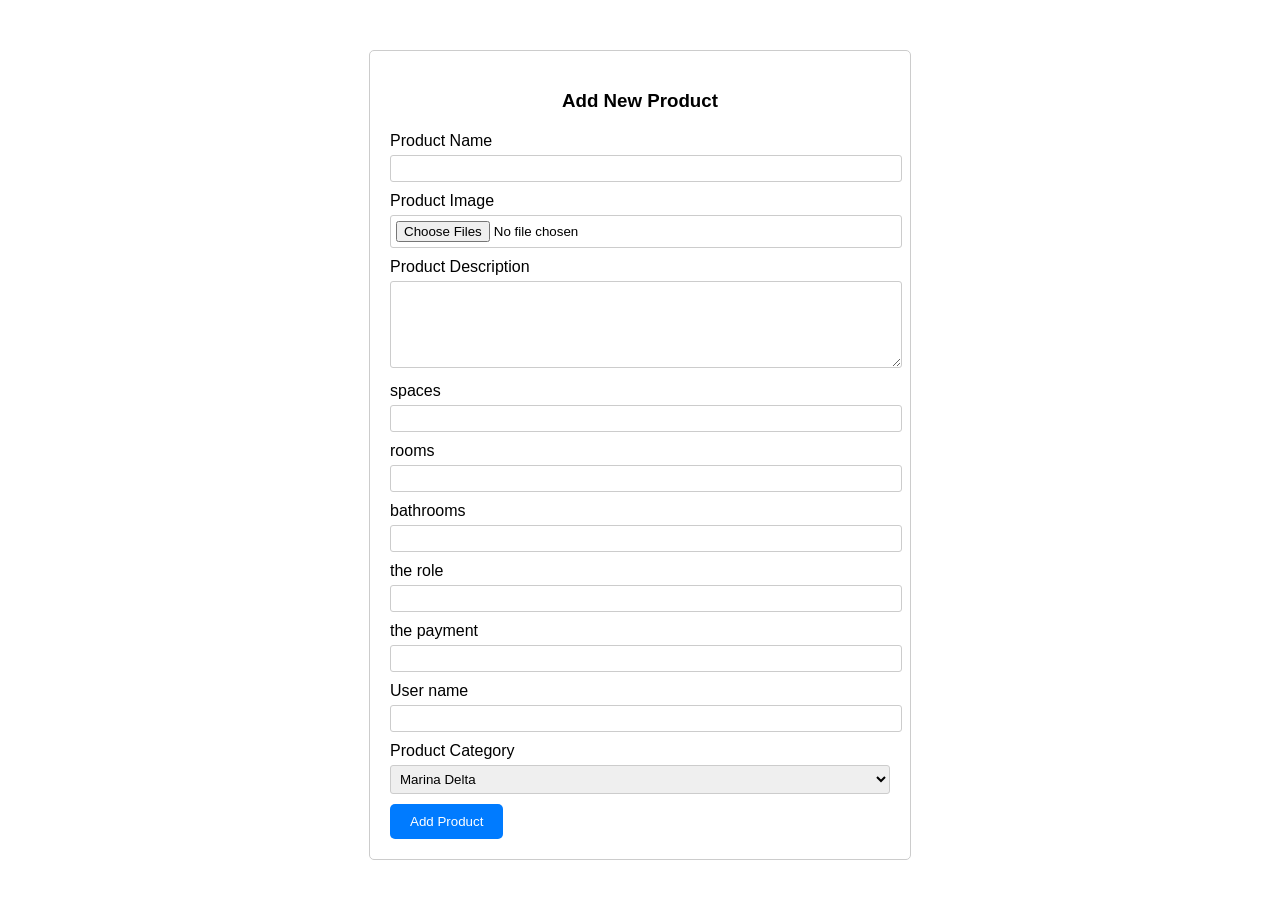
<file: admin.html>
<!DOCTYPE html>
<html lang="en">

<head>
    <meta charset="UTF-8" />
    <meta http-equiv="X-UA-Compatible" content="IE=edge" />
    <meta name="viewport" content="width=device-width, initial-scale=1.0" />
    <link rel="stylesheet" href="./css/admin.css" />
    <title>admin</title>
</head>

<body>
    <section class="form-section">
        <h3 class="form-heading">Add New Product</h3>

        <form action="/add-product" method="post" enctype="multipart/form-data">
            <div class="form-group">
                <label for="product-name">Product Name</label>
                <input type="text" name="product-name" id="product-name" />
            </div>


            <div class="form-group">
                <label for="product-image">Product Image</label>
                <input type="file" name="product-images" id="product-images" multiple />
            </div>

            <div class="form-group">
                <label for="product-description">Product Description</label>
                <textarea name="product-description" id="product-description" rows="5"></textarea>
            </div>

            <div class="form-group">
                <label for="product-price">spaces</label>
                <input type="text" name="product-spaces" id="product-spaces" />
            </div>

            <div class="form-group">
                <label for="product-rooms">rooms</label>
                <input type="text" name="product-rooms" id="product-rooms" />
            </div>

            <div class="form-group">
                <label for="product-bathrooms">bathrooms</label>
                <input type="text" name="product-bathrooms" id="product-bathrooms" />
            </div>

            <div class="form-group">
                <label for="product-the-role">the role</label>
                <input type="text" name="product-the-role" id="product-the-role" />
            </div>
            <div class="form-group">
                <label for="product-the-payment">the payment</label>
                <input type="text" name="product-the-payment" id="product-the-payment" />
            </div>

            <div class="form-group">
                <label for="user-name">User name </label>
                <input type="text" name="user-name" id="user-name" />
            </div>

            <div class="form-group">
                <label for="product-category">Product Category</label>
                <select name="product-category" id="product-category">
                    <option value="marina-delta">Marina Delta</option>
                    <option value="marina-lagonze">Marina Lagonze</option>
                    <option value="blue-beach">Blue Beach</option>
                    <option value="farma">Farma Beach</option>
                </select>
            </div>

            <button type="submit">Add Product</button>
        </form>
    </section>
</body>

</html>
</file>
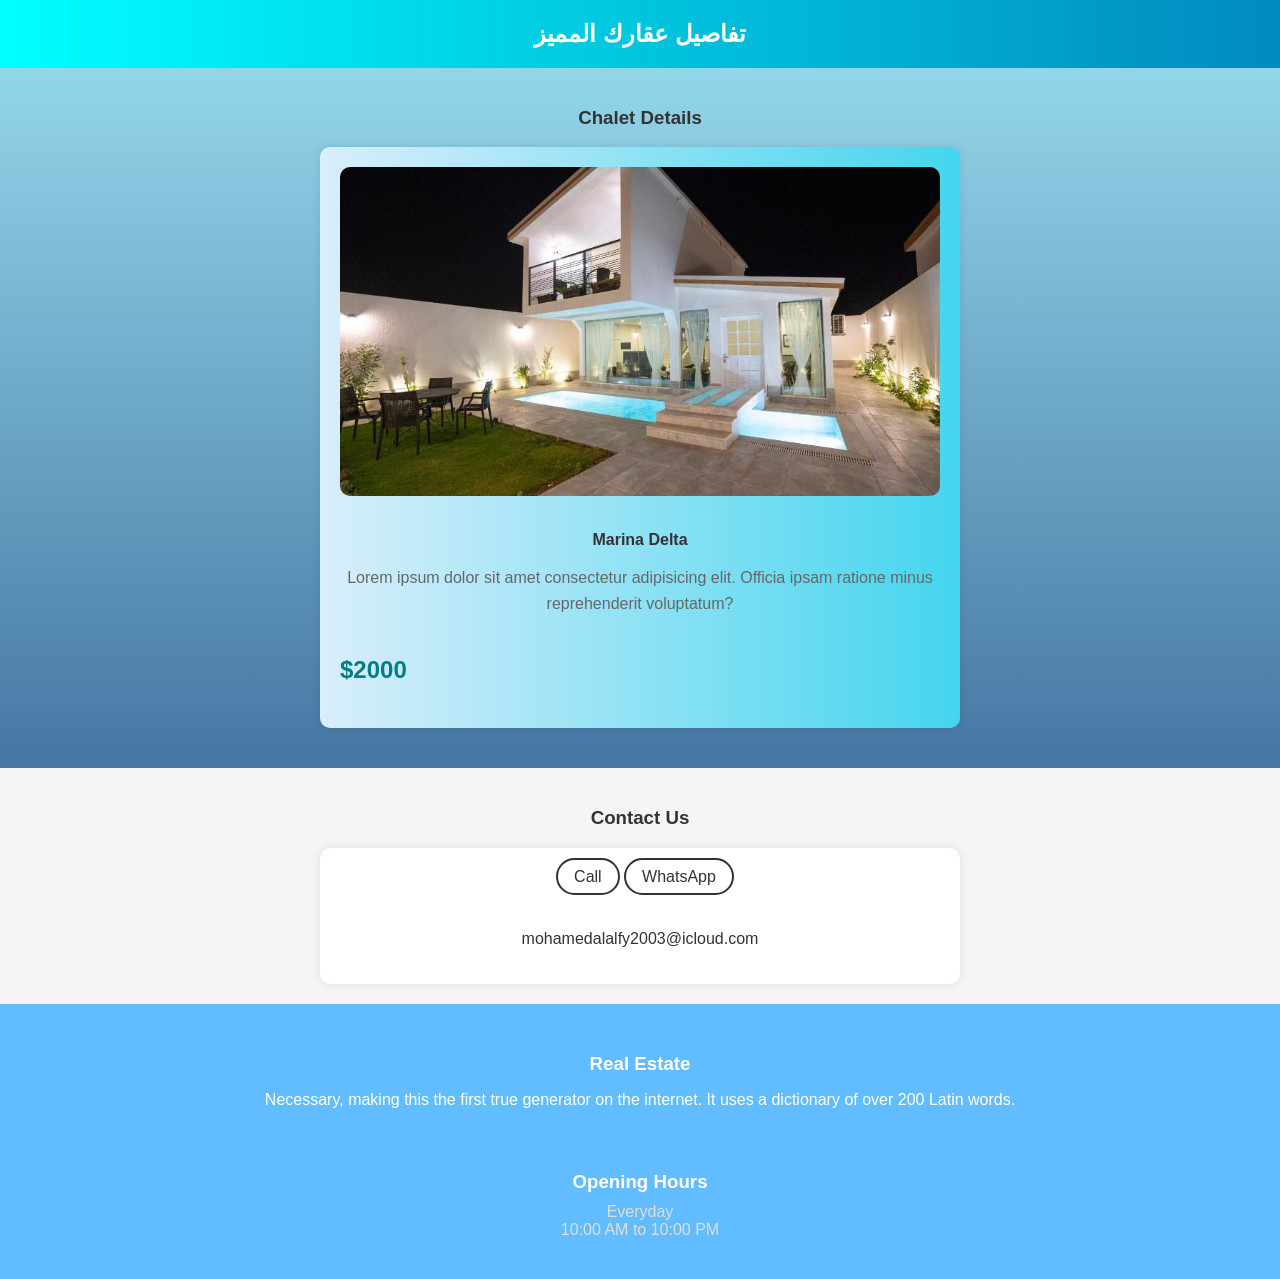
<file: property-details.html>
<!DOCTYPE html>
<html lang="en">

<head>
    <meta charset="UTF-8">
    <meta name="viewport" content="width=device-width, initial-scale=1.0">
    <title>Property Details</title>
    <link rel="stylesheet" href="css/property-details.css">
</head>

<body>
    <header>
        <nav>
            <p>تفاصيل عقارك المميز</p>
        </nav>
    </header>

    <section class="property-details-section">
        <h3 class="heading">Chalet Details</h3>
        <div class="property-details">
            <div class="property-img">
                <img src="imegs/353170879.jpg" alt="Chalet Image">
            </div>
            <div class="property-info">
                <h4 class="property-heading">Marina Delta</h4>
                <p class="description">
                    Lorem ipsum dolor sit amet consectetur adipisicing elit. Officia ipsam ratione minus reprehenderit
                    voluptatum?
                </p>
                <div class="price-cart">
                    <p class="price">$2000</p>
                    <ion-icon name="cart"></ion-icon>
                </div>
            </div>
        </div>
    </section>

    <section class="contact-section">
        <h3 class="heading">Contact Us</h3>
        <div class="contact-info">
            <ul class="contact-list">
                <li>
                    <ion-icon name="call"></ion-icon>
                    <a href="tel:+201099675838" class="contact-button">Call</a>
                    <a href="https://wa.me/+201099675838" class="contact-button">WhatsApp</a>
                </li>
                <li>
                    <ion-icon name="mail"></ion-icon>
                    <p>mohamedalalfy2003@icloud.com</p>
                </li>
            </ul>
        </div>
    </section>

    <section class="footer">
        <div class="footer_details">
            <div class="middle_contact">
                <h3 class="heading">Real Estate</h3>
                <p>
                    Necessary, making this the first true generator on the internet. It uses a dictionary of over 200
                    Latin
                    words.
                </p>
                <div class="social_links">
                    <ion-icon name="logo-facebook"></ion-icon>
                    <ion-icon name="logo-instagram"></ion-icon>

            </div>
            <div class="opening_hours">
                <h3 class="heading">Opening Hours</h3>
                <p>Everyday <br> 10:00 AM to 10:00 PM</p>
            </div>
        </div>
    </section>

</body>

</html>
</file>
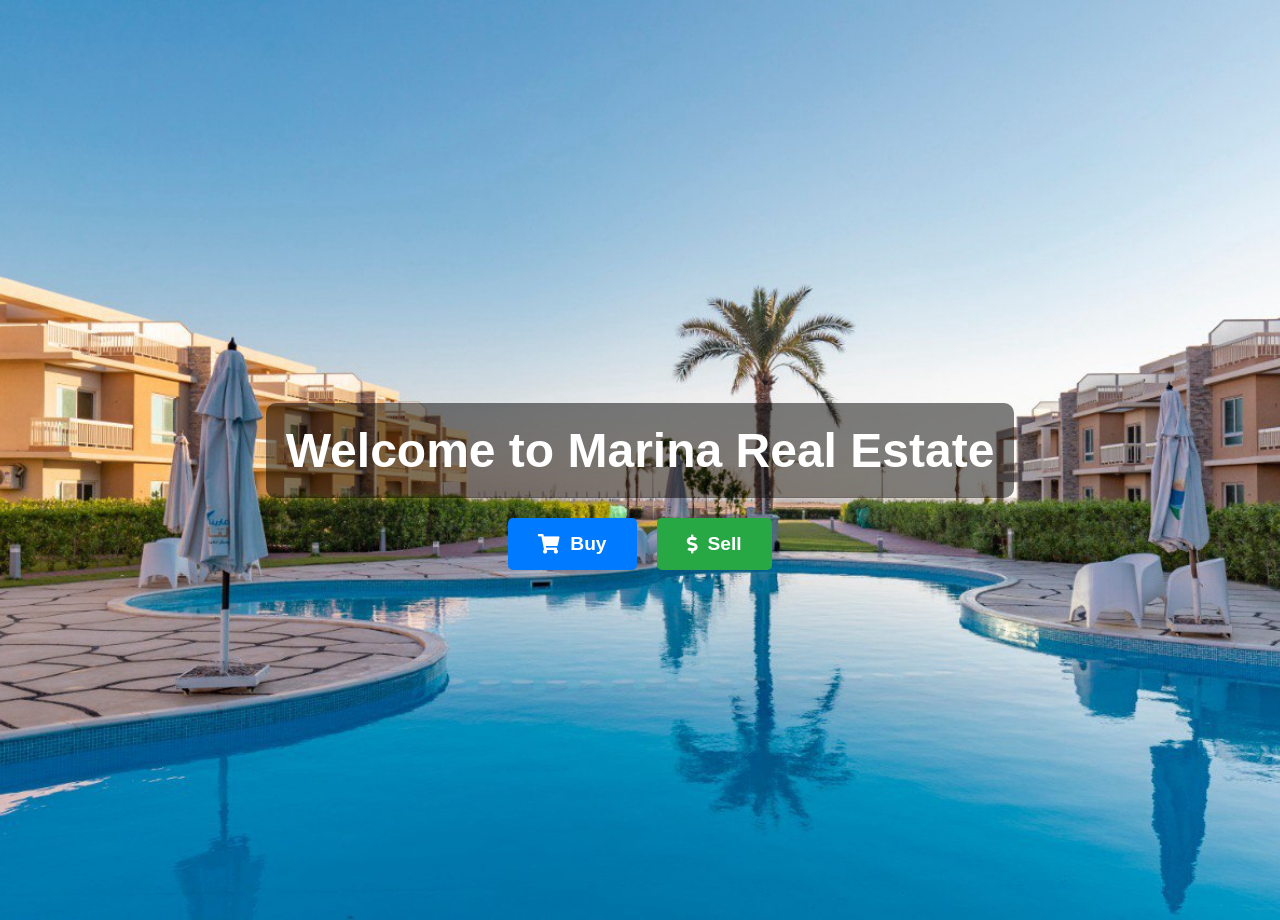
<file: welcome.html>
<!DOCTYPE html>
<html lang="en">

<head>
    <meta charset="UTF-8">
    <meta name="viewport" content="width=device-width, initial-scale=1.0">
    <title>Welcome to Marina Real Estate</title>
    <link rel="stylesheet" href="./css/welcome.css">
    <link rel="stylesheet" href="https://cdnjs.cloudflare.com/ajax/libs/font-awesome/5.15.3/css/all.min.css"
        integrity="sha384-bFz+K1IP+P49a3SvnBd98+L/ZUEOqL7rOHd5aP6TQ1uTGfW5tFfsh2y7SueG2Kfs" crossorigin="anonymous">

</head>

<body>
    <div class="container">
        <h1>Welcome to Marina Real Estate</h1>
        <div class="buttons">
            <a href="./index.html" class="btn btn-buy">
                <i class="fas fa-shopping-cart"></i> Buy
            </a>
            <a href="https://wa.me/01099675838" class="btn btn-sell">
                <i class="fas fa-dollar-sign"></i> Sell
            </a>

        </div>
    </div>
</body>

</html>
</file>
<file: css/admin.css>
/* Overall styling */
body {
    /* background-color:aquamarine; */
    font-family: sans-serif;
    margin: 0;
    padding: 0;
}

/* Form section */
.form-section {
    width: 500px;
    margin: 50px auto;
    padding: 20px;
    border: 1px solid #ccc;
    border-radius: 5px;
}

.form-heading {
    text-align: center;
    margin-bottom: 20px;
}

/* Form group */
.form-group {
    margin-bottom: 10px;
}

.form-group label {
    display: block;
    margin-bottom: 5px;
}

.form-group input,
.form-group textarea,
.form-group select {
    width: 100%;
    padding: 5px;
    border: 1px solid #ccc;
    border-radius: 3px;
}

/* Submit button */
button {
    padding: 10px 20px;
    border: none;
    background-color: #007bff;
    color: white;
    cursor: pointer;
    border-radius: 5px;
}

.form-group input {
    transition:ease
}

.form-group input:hover {
    box-shadow: 0 1px 3px blue;
}

/* button {
    transition: background-color 0.5s ease-in-out;
    transition: color 0.5s ease-in-out;
}

button:hover {
    background-color: #0056b3;
    color: white;
} */

button {
    transition: transform 0.5s ease-in-out;
}

button:hover {
    transform: scale(1.2);
}
</file>
<file: css/property-details.css>
body {
    /* Linear gradient background */
    background: linear-gradient(to bottom, #9adff0, #0d3170      ); /* Replace these colors with your desired colors */
    /* Fallback color if gradients are not supported */
    background-color: #88dcf1; /* Fallback color */
    /* Other styles */
    margin: 0;
    padding: 0;
    font-family: Arial, sans-serif;
    /* Adjustments to ensure content is readable */
    color: #333; /* Text color */
}


header {
    background: linear-gradient(to right, #00FFFF, #018ABe   );
    color: #ffffff;
    padding: 20px;
    text-align: center;
}

nav p {
    
    margin: 0;
    font-size: 24px;
    font-weight: bold;
}

.property-details-section {
    padding: 20px;
    text-align: center;
    display: flex;
    justify-content: center;
    align-items: center;
    flex-direction: column;
}

.property-details {
    background: linear-gradient(to right, #d9eefb, #44d5ee     );
    border-radius: 10px;
    box-shadow: 0 0 10px rgba(0, 0, 0, 0.1);
    padding: 20px;
    margin-bottom: 20px;
    max-width: 600px;
    width: 100%;
}

.property-img img {
    max-width: 100%;
    border-radius: 10px;
    margin-bottom: 10px;
}

.property-info .property-heading {
    color: #333;
    margin-bottom: 10px;
}

.property-info .description {
    color: #666;
    line-height: 1.6;
}

.price-cart {
    display: flex;
    justify-content: space-between;
    align-items: center;
    margin-top: 10px;
}

.price {
    color: #008080;
    font-size: 24px;
    font-weight: bold;
}

.contact-section {
    background-color: #f5f5f5;
    padding: 20px;
    text-align: center;
}

.contact-info {
background-color: white;
    border-radius: 10px;
    box-shadow: 0 0 10px rgba(0, 0, 0, 0.1);
    padding: 20px;
    max-width: 600px;
    margin: 0 auto;
}

.contact-list {
    list-style: none;
    padding: 0;
    margin: 0;
}

.contact-list li {
    margin-bottom: 10px;
}

.contact-list li ion-icon {
    margin-right: 10px;
}

.contact-list li a {
    color: #333;
    text-decoration: none;
    padding: 8px 16px;
    border-radius: 20px;
    border: 2px solid #333;
    transition: all 0.3s ease;
}

.contact-list li a:hover {
    background-color: #333;
    color: #fff;
}

.footer {
    background-color: #61bdff;
    color: #fff;
    padding: 20px;
    text-align: center;
}

.footer_details {
    display: flex;
    justify-content: space-between;
    align-items: center;
    flex-wrap: wrap;
    max-width: 800px;
    margin: 0 auto;
}

.middle_contact,
.opening_hours {
    flex: 1;
    margin: 10px;
}

.middle_contact h3,
.opening_hours h3 {
    margin-bottom: 10px;
}

.social_links ion-icon {
    color: #fff;
    font-size: 24px;
    margin-right: 10px;
    cursor: pointer;
}

.opening_hours p {
    margin: 0;
    color: #ddd;
}
</file>
<file: css/welcome.css>
body {
    margin: 0;
    padding: 0;
    font-family: 'Arial', sans-serif;
    background-image: url('../imegs/marina\ 2.jpeg');
    background-size: cover;
    background-position: center;
    background-repeat: no-repeat;
}

.container {
    display: flex;
    flex-direction: column;
    align-items: center;
    justify-content: center;
    height: 100vh;
    margin-top: 20px;
}

h1 {
    font-size: 3rem;
    color: #fff;
    margin-bottom: 20px;
    background: rgba(0, 0, 0, 0.5);
    padding: 20px;
    border-radius: 10px;
}

.buttons {
    display: flex;
    flex-wrap: wrap;
    gap: 20px;
    justify-content: center;
}

.btn {
    text-decoration: none;
    padding: 15px 30px;
    border: none;
    border-radius: 5px;
    cursor: pointer;
    font-size: 1.2rem;
    font-weight: bold;
    display: flex;
    align-items: center;
}

.btn-buy {
    background-color: #007bff;
    color: #fff;
}

.btn-sell {
    background-color: #28a745;
    color: #fff;
}

.btn i {
    margin-right: 10px;
}

@media only screen and (max-width: 600px) {
    .btn {
        width: 100%;
    }
}
</file>
